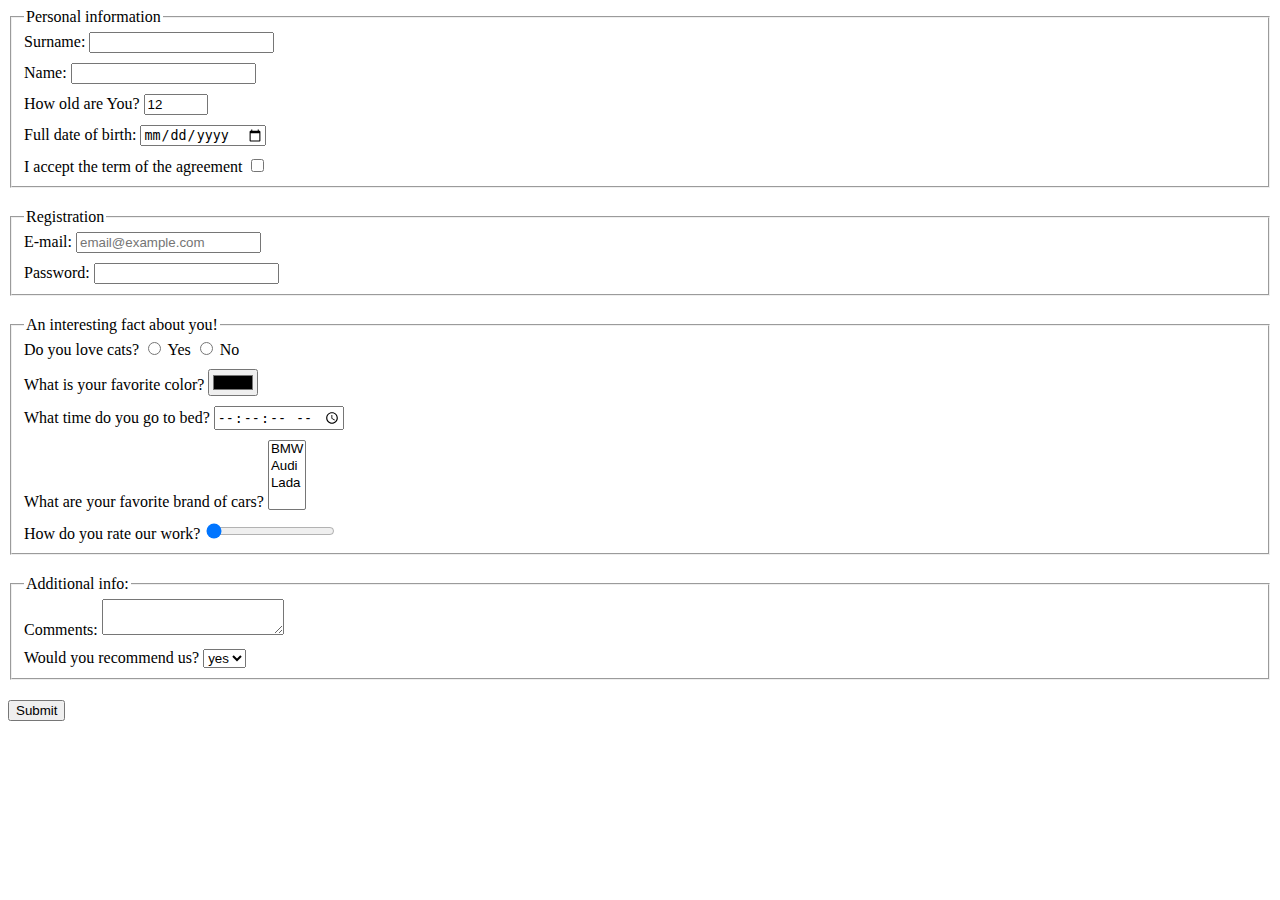
<file: index.html>
<!doctype html><html lang="en"><head><meta charset="UTF-8"><meta name="viewport" content="width=device-width, user-scalable=no, initial-scale=1.0, maximum-scale=1.0, minimum-scale=1.0"><meta http-equiv="X-UA-Compatible" content="ie=edge"><title>HTML Form</title><link rel="stylesheet" href="style.dd9dbfa5.css"></head><body> <script type="text/javascript" src="main.e97352c4.js"></script> <form action="https://mate-academy-form-lesson.herokuapp.com/create-application" method="post"> <fieldset class="group"> <legend>Personal information</legend> <label class="question"> Surname: <input type="text" name="surname" autocomplete="off" required> </label> <label class="question">Name: <input type="text" name="name" autocomplete="off" required> </label> <label class="question"> How old are You? <input type="number" name="age" value="12" min="1" max="100"> </label> <label class="question"> Full date of birth: <input type="date" name="dateOfBirth"> </label> <label class="question"> I accept the term of the agreement <input type="checkbox" name="terms"> </label> </fieldset> <fieldset class="group"> <legend>Registration</legend> <label class="question"> E-mail: <input type="email" name="email" placeholder="email@example.com"> </label> <label class="question"> Password: <input type="password" name="password" minlength="1" maxlength="30"> </label> </fieldset> <fieldset class="group"> <legend>An interesting fact about you!</legend> <div class="question"> Do you love cats? <label> <input type="radio" value="yes" name="cats"> Yes </label> <label> <input type="radio" value="no" name="cats"> No </label> </div> <label class="question"> What is your favorite color? <input type="color" name="favColor"> </label> <label class="question"> What time do you go to bed? <input type="time" name="bedTime" step="1"> </label> <label class="question">What are your favorite brand of cars? <select name="cars" multiple> <option value="bmw">BMW</option> <option value="audi">Audi</option> <option value="lada">Lada</option> </select> </label> <label class="question"> How do you rate our work? <input type="range" name="rate" min="0" max="10" step="1" value="0"> </label> </fieldset> <fieldset class="group"> <legend>Additional info:</legend> <label class="question"> Comments: <textarea name="comments"></textarea> </label> <label class="question">Would you recommend us? <select name="recommend"> <option value="yes">yes</option> <option value="no">no</option> </select> </label> </fieldset> <button type="submit">Submit</button> </form> </body></html>
</file>
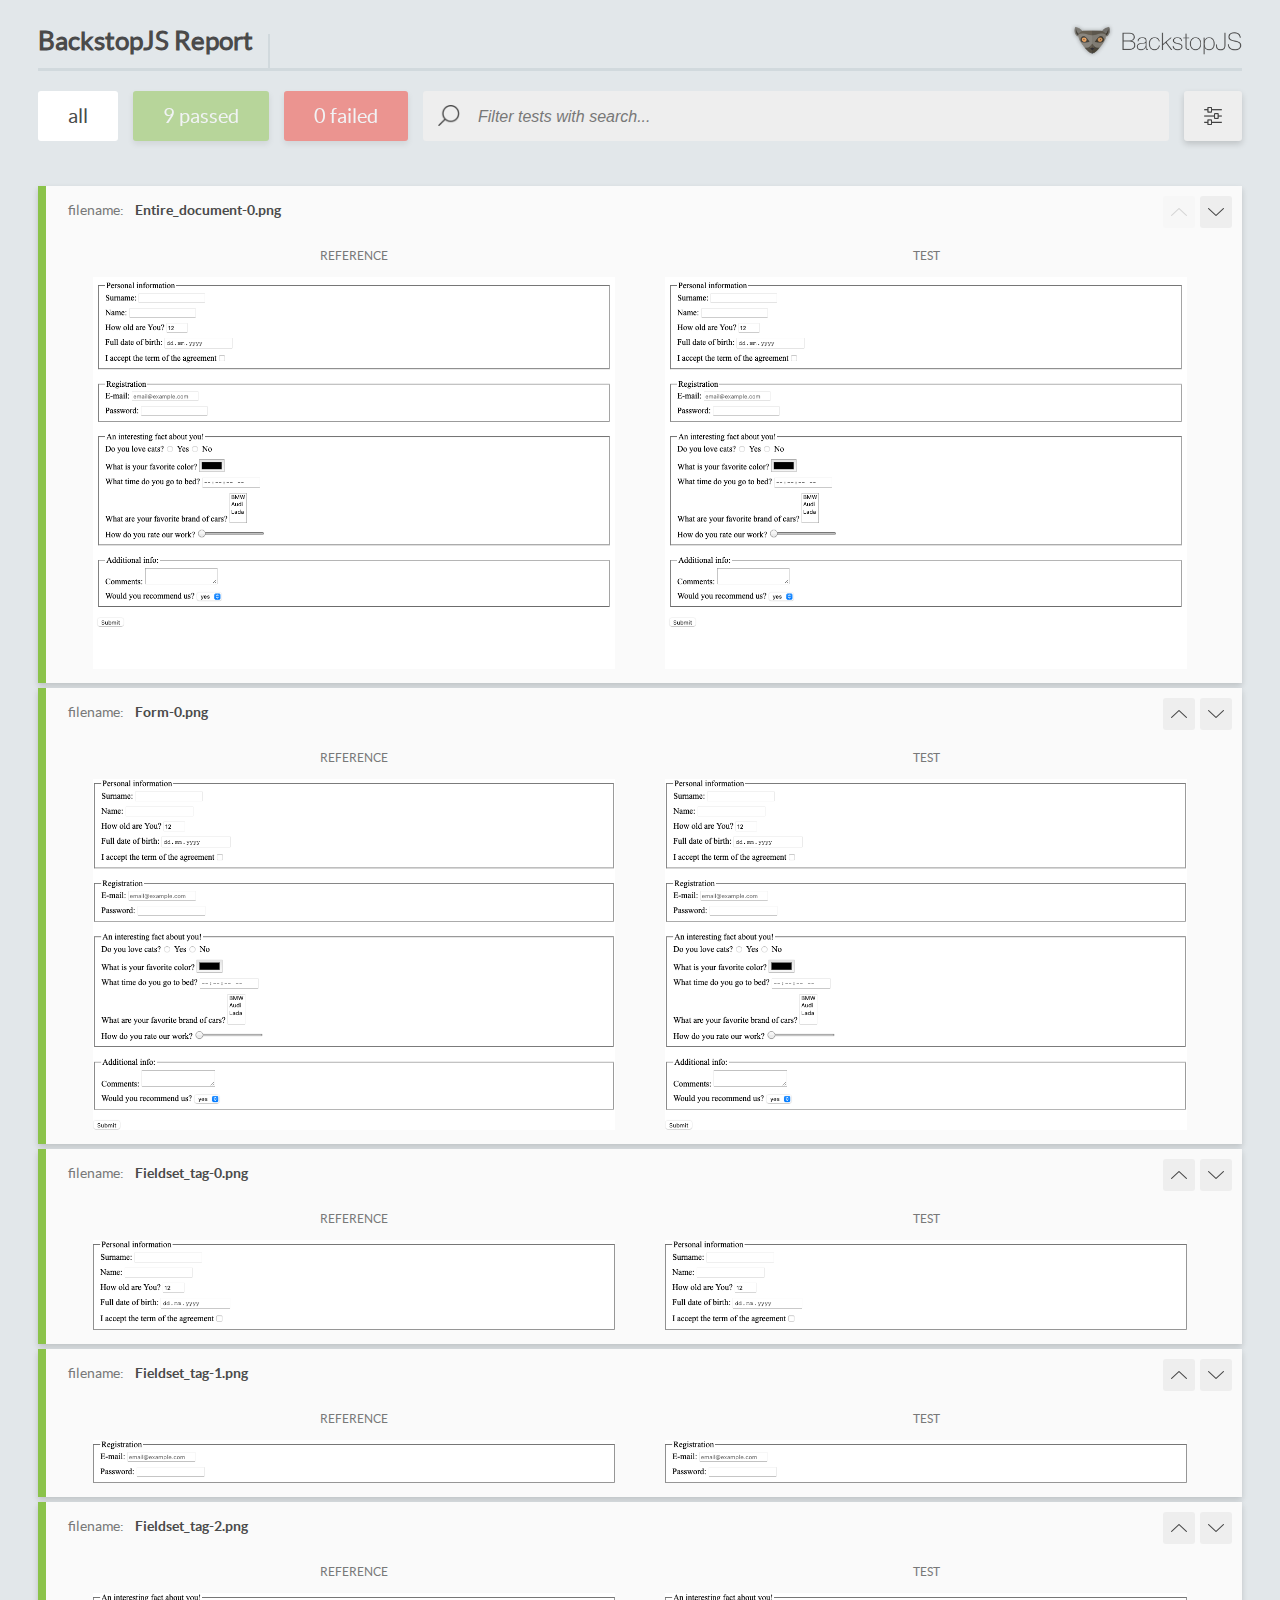
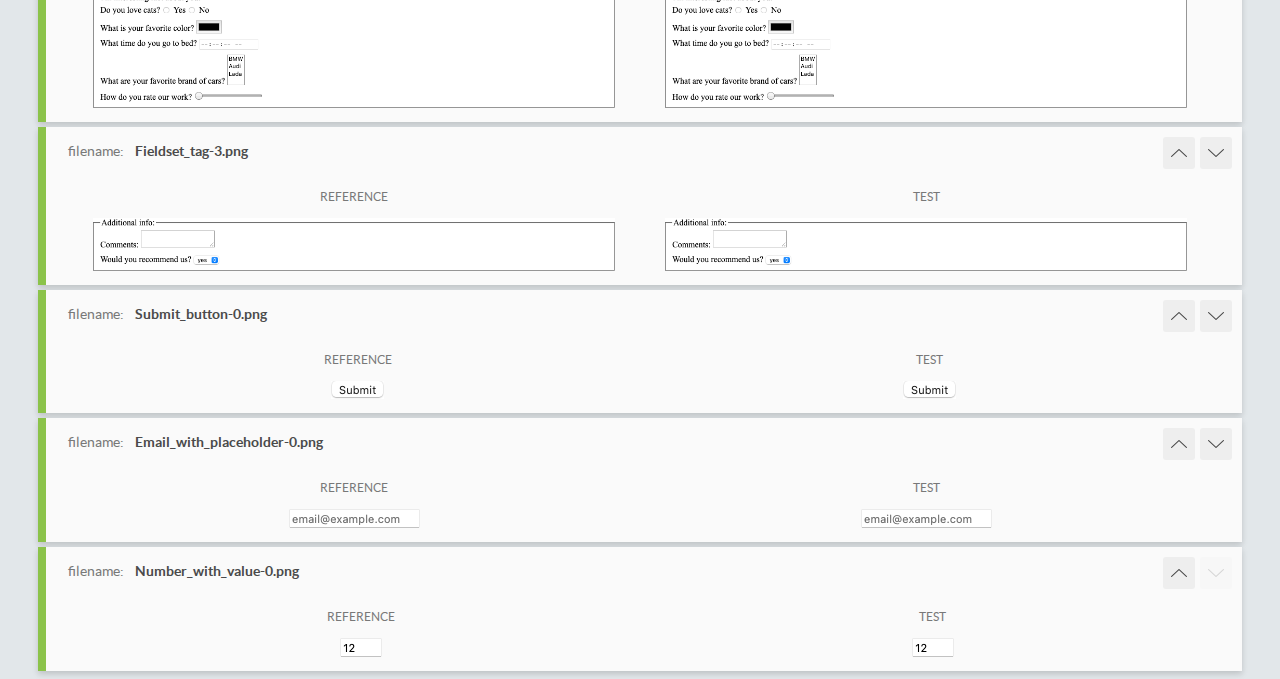
<file: report/html_report/index.html>
<!DOCTYPE html>
<html>
  <head>
    <meta charset="utf-8">
    <title>BackstopJS Report</title>

    <style>
      @font-face {
          font-family: 'latoregular';
          src: url('./assets/fonts/lato-regular-webfont.woff2') format('woff2'),
              url('./assets/fonts/lato-regular-webfont.woff') format('woff');
          font-weight: 400;
          font-style: normal;
      }
      @font-face {
          font-family: 'latobold';
          src: url('./assets/fonts/lato-bold-webfont.woff2') format('woff2'),
              url('./assets/fonts/lato-bold-webfont.woff') format('woff');
          font-weight: 700;
          font-style: normal;
      }

      .ReactModal__Body--open {
          overflow: hidden;
      }
      .ReactModal__Body--open .header {
        display: none;
      }

    </style>
  </head>
  <body style="background-color: #E2E7EA">
    <div id="root">

    </div>
    <script type="text/javascript">
      function report (report) { // eslint-disable-line no-unused-vars
        window.tests = report;
      }
    </script>
    <script type="text/javascript" src="config.js"></script>
    <script type="text/javascript" src="index_bundle.js"></script>
  </body>
</html>
</file>
<file: style.dd9dbfa5.css>
.group{margin-bottom:20px}.question{display:block;margin-bottom:10px}.question:last-child{margin-bottom:0}
/*# sourceMappingURL=style.dd9dbfa5.css.map */
</file>
